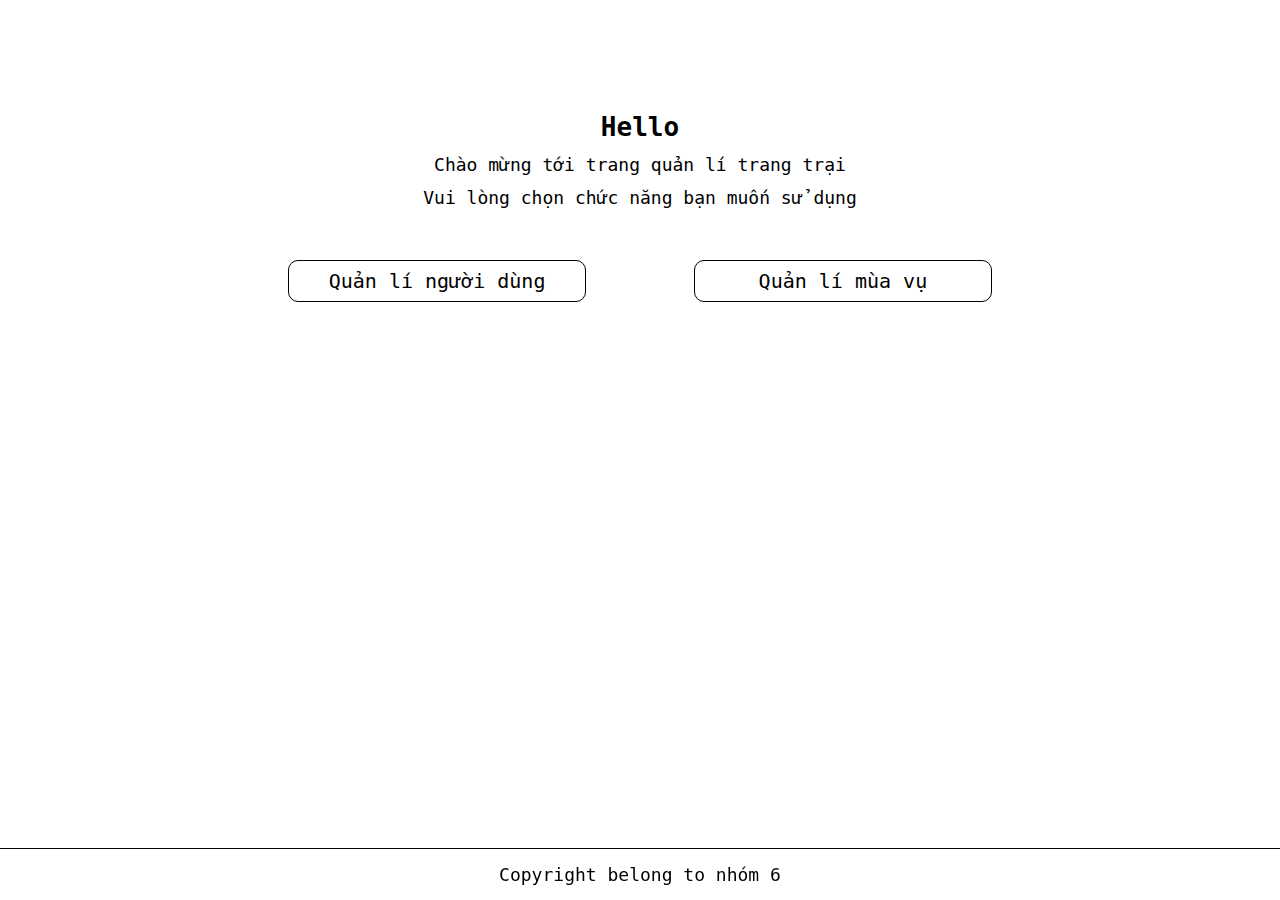
<file: QuanLiTrangTrai/dashboard.html>
<!DOCTYPE html>
<html lang="en">
<head>
    <meta charset="UTF-8">
    <meta http-equiv="X-UA-Compatible" content="IE=edge">
    <meta name="viewport" content="width=device-width, initial-scale=1.0">
    <link rel="stylesheet" href="https://cdnjs.cloudflare.com/ajax/libs/font-awesome/6.1.1/css/all.min.css" integrity="sha512-KfkfwYDsLkIlwQp6LFnl8zNdLGxu9YAA1QvwINks4PhcElQSvqcyVLLD9aMhXd13uQjoXtEKNosOWaZqXgel0g==" crossorigin="anonymous" referrerpolicy="no-referrer" />
    <title>Quản lí trang trại</title>
    <style>
        body{
            font-family: monospace;
        }

        .main{
            display: flex;
            align-items: center;
            flex-direction: column;
            animation: show 6s linear;
            overflow: hidden;
            margin-top: 100px;
        }

        .text-wrapper{
            text-align: center;
            height: 140px;
        }

        .text{
            display: block;
            margin: 12px 0;
        }

        label.text{
            font-size: 18px;
        }

        @keyframes show{
            0%{
                height: 0;
            }
            100%{
                height: 40vh;
            }
        }

        .selection{
            padding: 20px 0 10px 0;
        }

        .selection a{
            margin: 0 50px;
            display: inline-block;
            text-decoration: none;
            color: #000;
            font-size: 20px;
            min-width: 280px;
            text-align: center;
            padding: 8px;
            border: 1px solid #000;
            border-radius: 10px;
            transition: 0.3s linear;
        }

        .selection a:hover{
            box-shadow: -2px -3px 8px rgba(0, 0, 0, 0.15),
                        2px 3px 8px rgba(0, 0, 0, 0.15);
            transform: scale(1.1);
        }

        footer{
            font-size: 18px;
            position: fixed;
            bottom: 15px;
            padding-top: 15px;
            border-top: 1px solid #000;
            width: 100%;
            text-align: center;
        }
    </style>
</head>
<body>
    <div class="main">
        <div class="text-wrapper">
            <h1 class="text">Hello</h1>
            <label class="text">Chào mừng tới trang quản lí trang trại</label>
            <label class="text">Vui lòng chọn chức năng bạn muốn sử dụng</label>
        </div>
        <div class="selection">
            <a href=""><i class="fa-solid fa-user"></i> Quản lí người dùng</a>
            <a href="QuanLiMuaVu/quanlimuavu.html"><i class="fa-solid fa-tractor"></i> Quản lí mùa vụ</a>
        </div>
        <footer>Copyright belong to nhóm 6</footer>
    </div>
</body>
</html>
</file>
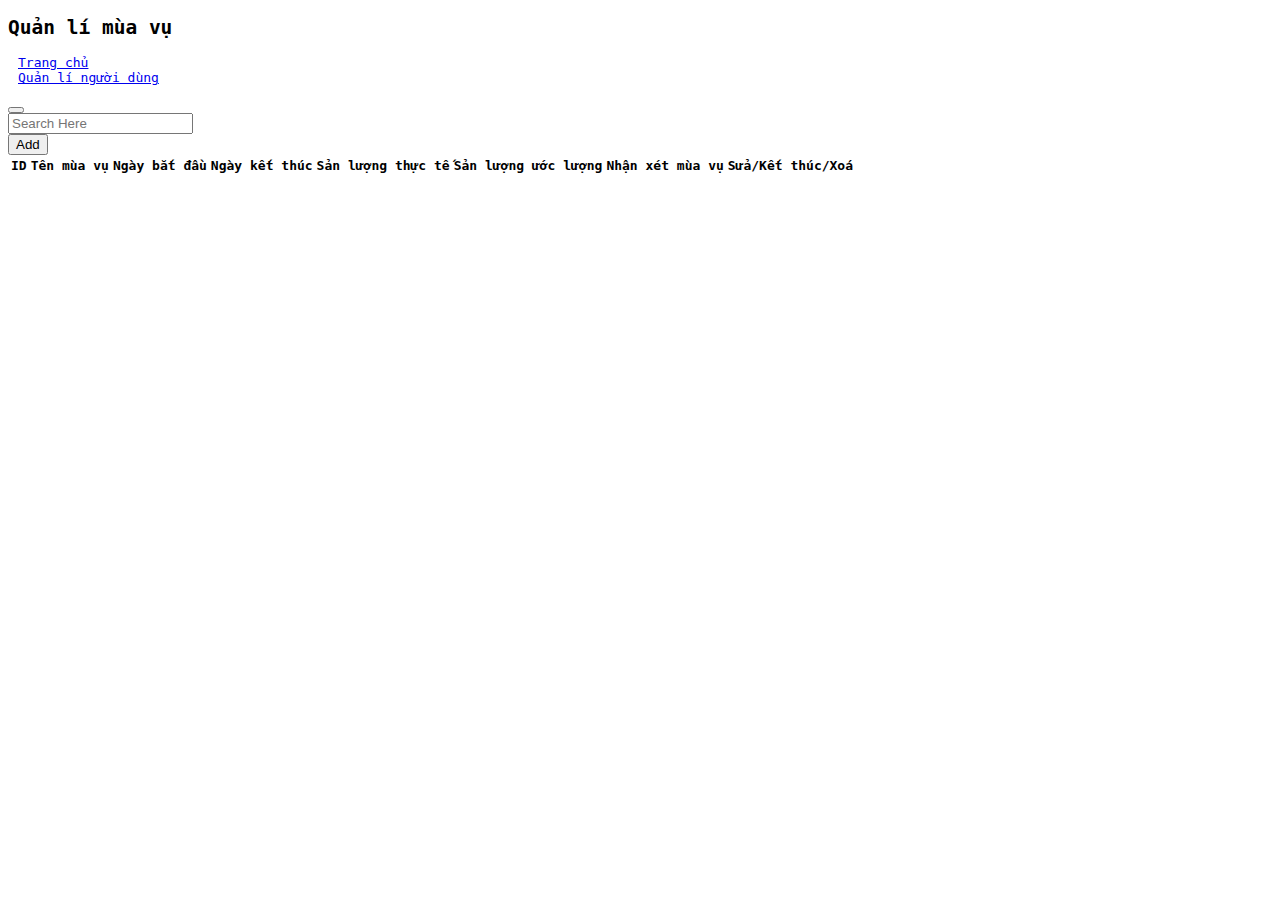
<file: QuanLiTrangTrai/QuanLiMuaVu/quanlimuavu.html>
<!DOCTYPE html>
<html lang="en">
<head>
    <meta charset="UTF-8">
    <meta http-equiv="X-UA-Compatible" content="IE=edge">
    <meta name="viewport" content="width=device-width, initial-scale=1.0">
    <link rel="stylesheet" href="https://cdnjs.cloudflare.com/ajax/libs/font-awesome/6.1.1/css/all.min.css" integrity="sha512-KfkfwYDsLkIlwQp6LFnl8zNdLGxu9YAA1QvwINks4PhcElQSvqcyVLLD9aMhXd13uQjoXtEKNosOWaZqXgel0g==" crossorigin="anonymous" referrerpolicy="no-referrer" />
    <link rel="stylesheet" href="https://cdn.jsdelivr.net/npm/bootstrap@4.6.1/dist/css/bootstrap.min.css" integrity="sha384-zCbKRCUGaJDkqS1kPbPd7TveP5iyJE0EjAuZQTgFLD2ylzuqKfdKlfG/eSrtxUkn" crossorigin="anonymous">
    <title>Quản lí mùa vụ</title>
</head>
<body>
    <style>
        body{
            font-family: monospace;
        }

        .sidebar{
            width: 100%;
        }
        
        ul{
            list-style: none;
            padding-left: 10px;
        }

        .sidebar{
            transition: all 0.7s linear;
        }

        .sidebar-list:hover{
            background-color: rgba(0, 0, 0, 0.1);
        }   

        .search-icon{
            cursor: pointer;
        }

        .feature{
            margin: 0 4px;
            border-radius: 5px;
        }

        .addModal,
        .editModal,
        .finalModal{
            position: fixed;
            top: 50%;
            left: 50%;
            transform: translate(-50% ,-50%);
            width: 600px;
            height: fit-content;
            display: none;
            background-color: #fff;
            padding: 24px;
            border-radius: 10px;
            box-shadow: 5px 5px 12px rgba(0, 0, 0, 0.1),
                        -5px -5px 12px rgba(0, 0, 0, 0.2);
            animation: slideDown 0.35s linear;
        }

        @keyframes slideDown{
            from{
                top: 0;
                opacity: 0;
            }to{
                top: 50%;
                opacity: 1;
            }
        }
        
        .addModal input,
        .editModal input,
        .finalModal input{
            display: block;
            width: 100%;
            margin: 12px 0;
            padding: 3px 0 3px 10px;
        }
    </style>
</head>
<body>
    <div id="wrapper">
        <div class="sidebar d-md-block collapse navbar-collapse bg-dark" id="sidebar">
            <div class="d-flex justify-content-between border-bottom border-secondary">
                <h2 class="text-white p-3 title">Quản lí mùa vụ</h2>
            </div>
            <ul class="pl-0">
                <li class="sidebar-list py-2"><a class="d-block text-white text-decoration-none" href="../QuanLiNguoiDung/dashboard.html"><i class="h4 ml-3 mr-4 fa-solid fa-calendar-days"></i>Trang chủ</a></li>
                <li class="sidebar-list py-2"><a class="d-block text-white text-decoration-none" href="../QuanLiNguoiDung/"><i class="h4 ml-3 mr-4 fa-solid fa-chart-line"></i>Quản lí người dùng</a></li>
            </ul>
        </div>
        <div class="content w-100 bg-light">
            <nav class="bg-white w-100 px-3 py-2">
                <div class="row mx-0 bg-white">
                    <div class="d-flex justify-content-between">
                        <button type="button" class="btn text-white bg-white d-md-none navbar-toggler navbar-light" data-toggle="collapse" data-target="#sidebar">
                            <span class="navbar-toggler-icon"></span>
                        </button>
                    </div>
                    <div class="input-group border rounded d-none d-md-flex row ml-1">
                        <div class="col-11 px-0">
                            <input type="text" class="form-control border-0" id="search" placeholder="Search Here" aria-label="Username" aria-describedby="basic-addon1">
                        </div>
                        <div class="input-group-prepend mt-1 col-1 pl-5 search-icon">
                        <span class="input-group-text bg-white border-0" id="loop"><i class="fa-solid fa-magnifying-glass"></i></span>
                        </div>
                    </div>
                    <div class="row">
                        <button class="btn btn-primary m-3" id="add" type="button">Add</button>
                    </div>
                </div>
            </nav>
            <table class="table text-center">
                <thead>
                  <tr>
                    <th scope="col" class="border">ID</th>
                    <th scope="col" class="border">Tên mùa vụ</th>
                    <th scope="col" class="border">Ngày bắt đầu</th>
                    <th scope="col" class="border">Ngày kết thúc</th>
                    <th scope="col" class="border">Sản lượng thực tế</th>
                    <th scope="col" class="border">Sản lượng ước lượng</th>
                    <th scope="col" class="border">Nhận xét mùa vụ</th>
                    <th scope="col" class="border">Sửa/Kết thúc/Xoá</th>
                  </tr>
                </thead>
                <tbody>
                </tbody>
            </table>
        </div>
        <div class="addModal">
            <h2 class="text-center">Thêm mùa vụ</h2>
            <input class="seasonName" type="text" required placeholder="Nhập tên mùa vụ">
            <input class="quantityEstimated" type="text" required placeholder="Sản lượng ước tính">
            <input class="unit" type="text" disabled placeholder="Đơn vị tính: Kg">
            <input class="dateStart" type="datetime" placeholder="Ngày bắt đầu">
            <input class="dateEnd" type="datetime" placeholder="Ngày dự kiến thu hoạch">
            <input class="state" type="text" placeholder="State" value="Trong mùa vụ">
            <div class="button d-flex justify-content-end">
                <button class="addCancel btn btn-secondary">Cancel</button>
                <button id="addSuccess" class="btn btn-primary ml-3">Add</button>
            </div>
        </div>
        <div class="editModal">
            <h2 class="text-center">Sửa mùa vụ</h2>
            <input type="text" disabled class="txtId">
            <input class="seasonName" type="text" placeholder="Nhập tên mùa vụ mới">
            <input class="dateStart" type="dateStart" placeholder="Nhập ngày bắt đầu mới">
            <input class="dateEnd" type="dateEnd" placeholder="Nhập ngày kết thúc mới">
            <input class="state" type="text" placeholder="Nhập trạng thái mới">
            <div class="button d-flex justify-content-end">
                <button class="editCancel btn btn-secondary">Cancel</button>
                <button id="editSuccess" class="btn btn-primary ml-3">Edit</button>
            </div>
        </div>
        <div class="finalModal">
            <h2 class="text-center">Thông tin kết thúc mùa vụ</h2>
            <input type="text" disabled class="txtId">
            <input class="quantity" type="text" placeholder="Sản lượng đạt được">
            <input class="state" type="text" placeholder="Nhập trạng thái kết thúc">
            <input type="datetime" class="dateEnd" placeholder="Nhập thời gian kết thúc">
            <div class="button d-flex justify-content-end">
                <button class="finalCancel btn btn-secondary">Cancel</button>
                <button id="finalSuccess" class="btn btn-primary ml-3">Check</button>
            </div>
        </div>
    </div>

    
    <script src="https://cdnjs.cloudflare.com/ajax/libs/jquery/3.6.0/jquery.min.js" integrity="sha512-894YE6QWD5I59HgZOGReFYm4dnWc1Qt5NtvYSaNcOP+u1T9qYdvdihz0PPSiiqn/+/3e7Jo4EaG7TubfWGUrMQ==" crossorigin="anonymous" referrerpolicy="no-referrer"></script>
    <script src="https://cdn.jsdelivr.net/npm/bootstrap@4.6.1/dist/js/bootstrap.bundle.min.js" integrity="sha384-fQybjgWLrvvRgtW6bFlB7jaZrFsaBXjsOMm/tB9LTS58ONXgqbR9W8oWht/amnpF" crossorigin="anonymous"></script>
    <script>
        //Load data: start

        var loop = $(".search-icon");
        loop.click(function(id) {
            var value = $("#search").val();
            var id = $("#.txtId");
            console.log(id);
            console.log(value);
        })

        var arrEle;
        function loadData() {
            $(".table tbody").empty();
            //Sau khi update xong thi xoa thanh phan cu~ tren HTML
            $.ajax({
            url: "https://62b269f320cad3685c8db9c1.mockapi.io/farmManager",
            type: "GET",
            dataType: "json",
            success: function(data) {
                arrEle = data;
                let emptyStr = '';
                for(let i=0 ; i<data.length ; i++){
                    let edit = `<button class="feature" id="edit" onclick=edit(${data[i].id}) type="button"><i class="fa-solid fa-pen-to-square"></i></button>`;
                    let final = `<button class="feature" id="last" type="button" onclick=final(${data[i].id})><i class="fa-solid fa-circle-check"></i></button>`
                    let remove = `<button class="feature" id="remove" type="button" onclick=remove(${data[i].id})><i class="fa-solid fa-trash-can"></i></button>`;
                    if(data[i].quantity == data[i].quantityEstimate) {
                        data[i].comment = 'Đạt chỉ tiêu';
                    } else if(data[i].quantity > data[i].quantityEstimate) {
                        data[i].comment = 'Vượt chỉ tiêu';
                    } else {
                        data[i].comment = 'Chưa đạt';
                    }
                    let strTemp = "<tr> <th scope='row'>" + data[i].id + "</th>"
                        + "<td class='border'>" + data[i].seasonName + "</td>"
                        + "<td class='border'>" + data[i].dateStart + "</td>"
                        + "<td class='border'>" + data[i].dateEnd+ "</td>"
                        + "<td class='border'>" + data[i].quantity + "</td>"
                        + "<td class='border'>" + data[i].quantityEstimate + "</td>"
                        + "<td class='border'>" + data[i].comment + "</td>"
                        + "<td class='border'>" + edit + final + remove + "</td> </tr>";
                        emptyStr += strTemp;
                }
                $(".table tbody").append(emptyStr); //append : mở rộng 
                }
            });
        }
        loadData();
        //load data : end
        
        
        //sửa : start
        function edit(id){
            for(let i = 0; i<arrEle.length;i++){
                if(arrEle[i].id == id){
                    $(".editModal").show();
                    $(".txtId").val(arrEle[i].id);
                    $(".editModal .seasonName").val(arrEle[i].seasonName);
                    $(".editModal .dateStart").val(arrEle[i].dateStart);
                    $(".editModal .dateEnd").val(arrEle[i].dateEnd);
                    $(".editModal .state").val(arrEle[i].state);
                    break;
                }
            }
        };

        $(".editCancel").click(function() {
            $(".editModal").hide();
        });

        $("#editSuccess").click(function() {
            var editData = {};
            var id = $(".txtId").val();
            editData.seasonName = $(".editModal .seasonName").val();
            editData.dateStart = $(".editModal .dateStart").val();
            editData.dateEnd = $(".editModal .dateEnd").val();
            editData.state = $(".editModal .state").val();
            console.log(id);
            $.ajax({
                url: "https://62b269f320cad3685c8db9c1.mockapi.io/farmManager/" + id,
                type: "PUT",
                data: editData,
                success: function(result) {
                    $(".editModal").hide();
                    loadData();
                }
            })
        })
        //sửa : end

        //thêm : start
        $("#add").click(function() {
            $(".addModal").show();
        });
        
        $(".addCancel").click(function() {
            $(".addModal").hide();
        });

        var date = new Date();
        var year = date.getFullYear();
        var month = date.getMonth() + 1;
        var day = date.getDate();
        var hours = date.getHours();
        var minutes = date.getMinutes();
        var seconds = date.getSeconds();
        var miliseconds = date.getMilliseconds();
        var current = `${year}-0${month}-${day}T${hours}:${minutes}:${seconds}.${miliseconds}Z`;
        $("#addSuccess").click(function() {
            var addData = {};
            addData.seasonName = $(".addModal .seasonName").val();
            addData.quantityEstimate = $(".addModal .quantityEstimated").val(); 
                
            if($(".addModal .dateStart").val() != '' && $(".addModal .dateStart").val() != undefined) {
                addData.dateStart = $(".addModal .dateStart").val();
            } else {
                addData.dateStart = current;
                console.log(current);
            }

            if(addData.seasonName != '' && addData.seasonName != undefined && addData.quantityEstimate != '' && addData.quantityEstimate != undefined){
                $.ajax({
                    url: "https://62b269f320cad3685c8db9c1.mockapi.io/farmManager",
                    type: "POST",
                    data: addData,
                    success: function(result) {
                        $(".addModal").hide();
                        loadData();
                    }
                })
            }
        })
        //thêm : end


        //Xoá : start
        function remove(id){
            $.ajax({
                url: "https://62b269f320cad3685c8db9c1.mockapi.io/farmManager/" + id,
                type: "DELETE",
                success: function() {
                    loadData();
                }
            })
        };
        //Xoá : end

        //Final : start
        function final(id){
            for(let i = 0; i<arrEle.length;i++){
                if(arrEle[i].id == id){
                    $(".finalModal").show();
                    $(".finalModal .txtId").val(arrEle[i].id);
                    $(".finalModal .quantity").val(arrEle[i].quantity);
                    $(".finalModal .state").val(arrEle[i].state);
                    $(".finalModal .dateEnd").val(arrEle[i].dateEnd);
                    break;
                }
            }
        };

        $(".finalCancel").click(function() {
            $(".finalModal").hide();
        });

        $("#finalSuccess").click(function() {
            var finalData = {};
            var id = $(".finalModal .txtId").val();
            finalData.quantity = $(".finalModal .quantity").val();
            finalData.state = $(".finalModal .state").val();
            finalData.dateEnd = $(".finalModal .dateEnd").val() + `T${hours}:${minutes}:${seconds}.${miliseconds}Z`;
            $.ajax({
                url: "https://62b269f320cad3685c8db9c1.mockapi.io/farmManager/" + id,
                type: "PUT",
                data: finalData,
                success: function(result) {
                    $(".finalModal").hide();
                    loadData();
                }
            })
        });
        //Final : end
    </script>
</body>
</html>
</file>
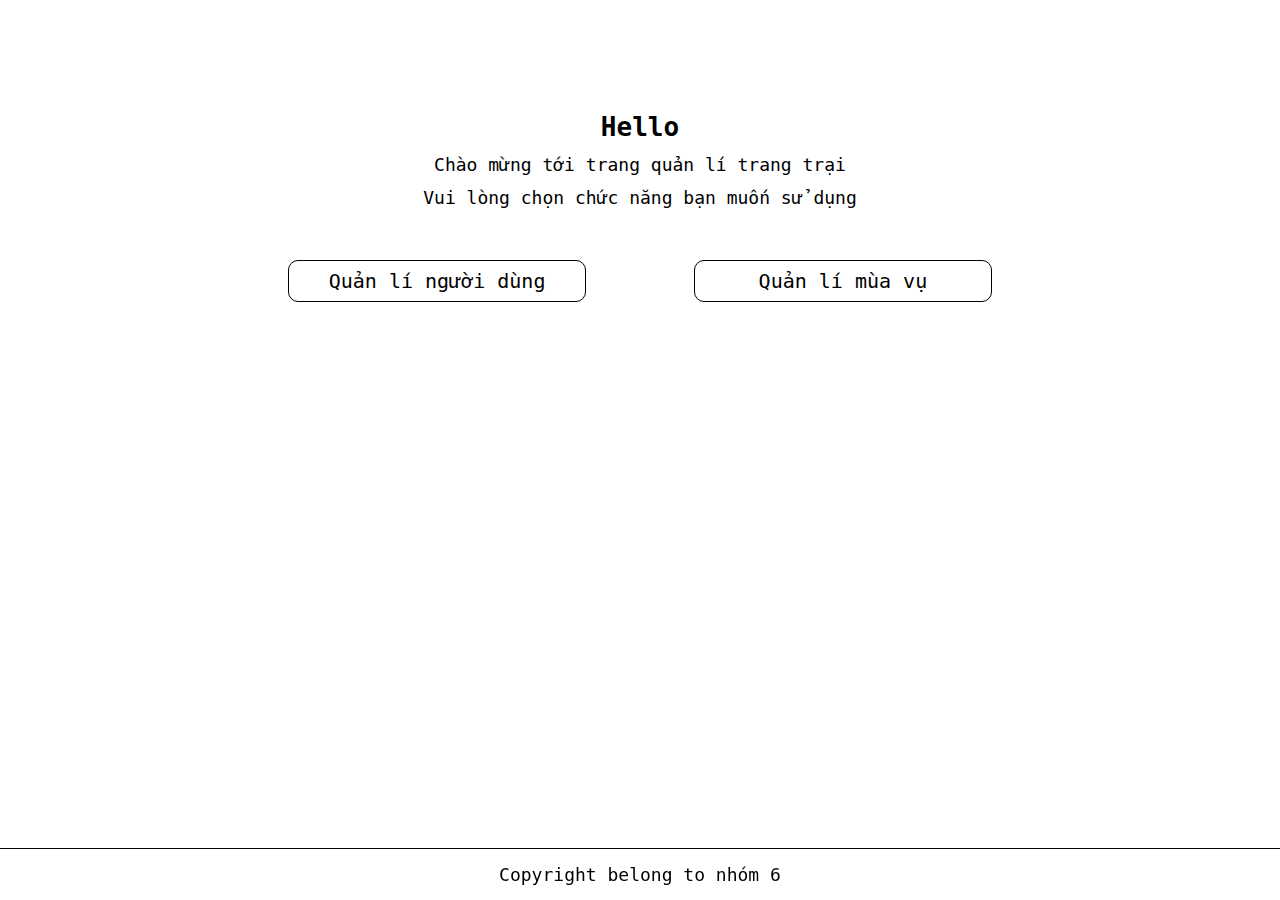
<file: QuanLiTrangTrai/QuanLiNguoiDung/dashboard.html>
<!DOCTYPE html>
<html lang="en">
<head>
    <meta charset="UTF-8">
    <meta http-equiv="X-UA-Compatible" content="IE=edge">
    <meta name="viewport" content="width=device-width, initial-scale=1.0">
    <link rel="stylesheet" href="https://cdnjs.cloudflare.com/ajax/libs/font-awesome/6.1.1/css/all.min.css" integrity="sha512-KfkfwYDsLkIlwQp6LFnl8zNdLGxu9YAA1QvwINks4PhcElQSvqcyVLLD9aMhXd13uQjoXtEKNosOWaZqXgel0g==" crossorigin="anonymous" referrerpolicy="no-referrer" />
    <title>Quản lí trang trại</title>
    <style>
        body{
            font-family: monospace;
        }

        .main{
            display: flex;
            align-items: center;
            flex-direction: column;
            animation: show 6s linear;
            overflow: hidden;
            margin-top: 100px;
        }

        .text-wrapper{
            text-align: center;
            height: 140px;
        }

        .text{
            display: block;
            margin: 12px 0;
        }

        label.text{
            font-size: 18px;
        }

        @keyframes show{
            0%{
                height: 0;
            }
            100%{
                height: 40vh;
            }
        }

        .selection{
            padding: 20px 0 10px 0;
        }

        .selection a{
            margin: 0 50px;
            display: inline-block;
            text-decoration: none;
            color: #000;
            font-size: 20px;
            min-width: 280px;
            text-align: center;
            padding: 8px;
            border: 1px solid #000;
            border-radius: 10px;
            transition: 0.3s linear;
        }

        .selection a:hover{
            box-shadow: -2px -3px 8px rgba(0, 0, 0, 0.15),
                        2px 3px 8px rgba(0, 0, 0, 0.15);
            transform: scale(1.1);
        }

        footer{
            font-size: 18px;
            position: fixed;
            bottom: 15px;
            padding-top: 15px;
            border-top: 1px solid #000;
            width: 100%;
            text-align: center;
        }
    </style>
</head>
<body>
    <div class="main">
        <div class="text-wrapper">
            <h1 class="text">Hello</h1>
            <label class="text">Chào mừng tới trang quản lí trang trại</label>
            <label class="text">Vui lòng chọn chức năng bạn muốn sử dụng</label>
        </div>
        <div class="selection">
            <a href="./login/login.html"><i class="fa-solid fa-user"></i> Quản lí người dùng</a>
            <a href="../QuanLiMuaVu/quanlimuavu.html"><i class="fa-solid fa-tractor"></i> Quản lí mùa vụ</a>
        </div>
        <footer>Copyright belong to nhóm 6</footer>
    </div>
</body>
</html>
</file>
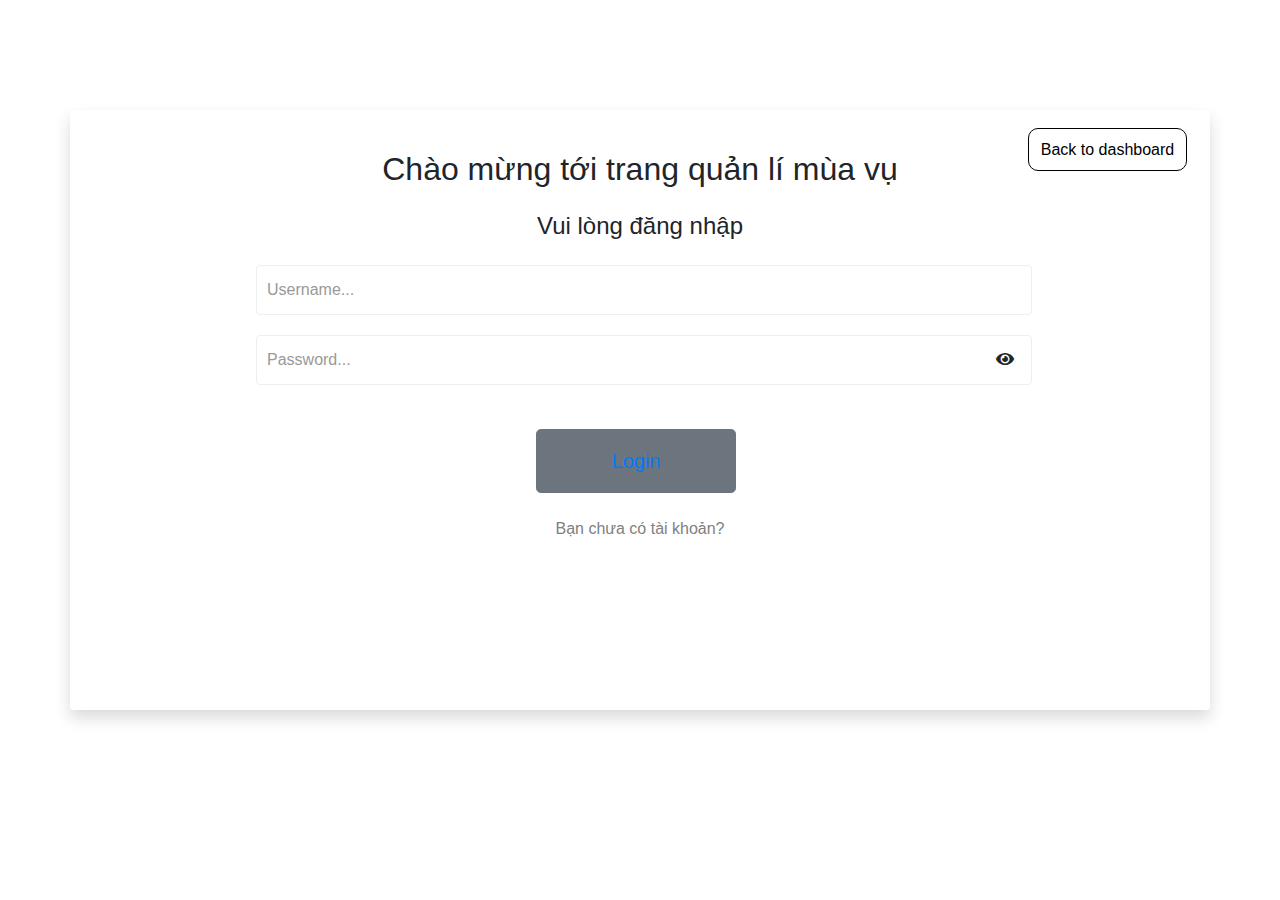
<file: QuanLiTrangTrai/QuanLiNguoiDung/login/login.html>
<!doctype html>
<html lang="en">
  <head>
    <title>Login</title>
    <meta charset="utf-8">
    <meta name="viewport" content="width=device-width, initial-scale=1, shrink-to-fit=no">
    <link rel="stylesheet" href="https://stackpath.bootstrapcdn.com/bootstrap/4.3.1/css/bootstrap.min.css" integrity="sha384-ggOyR0iXCbMQv3Xipma34MD+dH/1fQ784/j6cY/iJTQUOhcWr7x9JvoRxT2MZw1T" crossorigin="anonymous">
    <link href="https://use.fontawesome.com/releases/v5.7.0/css/all.css" rel="stylesheet">
    <link rel="stylesheet" href="css-login.css">
  </head>
  <body>
    <div class="container shadow p-3 mb-5 bg-white rounded">
      <a href="../dashboard.html" class="return">Back to dashboard</a>
        <div class="text-center h2">Chào mừng tới trang quản lí mùa vụ</div>
        <div class="my-4 text-center form-group h4"> Vui lòng đăng nhập </div>
      <div class="box-login" >
        <div class="form-field">
          <input type="text" class="form-control form-input user" placeholder=" " id="user">
          <label for="name " class="form-label"> Username...</label>
        </div> 
    
        <div class="form-field">
          <input type="password" class="form-control form-input" placeholder=" " id="pass">
          <label for="name " class="form-label"> Password...</label>
        </div> 
        <i class="fas fa-eye" id="eyes" onclick="checkpass()"></i>

      </div>
      <div class="row">
        <button type="button" class="btn btn-secondary btn-lg py-3" id="btn-login" style="margin-left: 465px">
          <a href="" class="lgin"> Login </a>  </button>
      </div>
      <div class="row form-group py-4" id="creat-acc">
        <a href="../register/reg.html">Bạn chưa có tài khoản?</a>
      </div>
    </div>
    <script
    src="https://code.jquery.com/jquery-3.4.1.min.js"
    integrity="sha256-CSXorXvZcTkaix6Yvo6HppcZGetbYMGWSFlBw8HfCJo="
    crossorigin="anonymous"></script>
    <script src="https://cdnjs.cloudflare.com/ajax/libs/popper.js/1.14.7/umd/popper.min.js" integrity="sha384-UO2eT0CpHqdSJQ6hJty5KVphtPhzWj9WO1clHTMGa3JDZwrnQq4sF86dIHNDz0W1" crossorigin="anonymous"></script>
    <script src="https://stackpath.bootstrapcdn.com/bootstrap/4.3.1/js/bootstrap.min.js" integrity="sha384-JjSmVgyd0p3pXB1rRibZUAYoIIy6OrQ6VrjIEaFf/nJGzIxFDsf4x0xIM+B07jRM" crossorigin="anonymous"></script>
    <script src="./js-login.js"></script>
  </body>
</html>
</file>
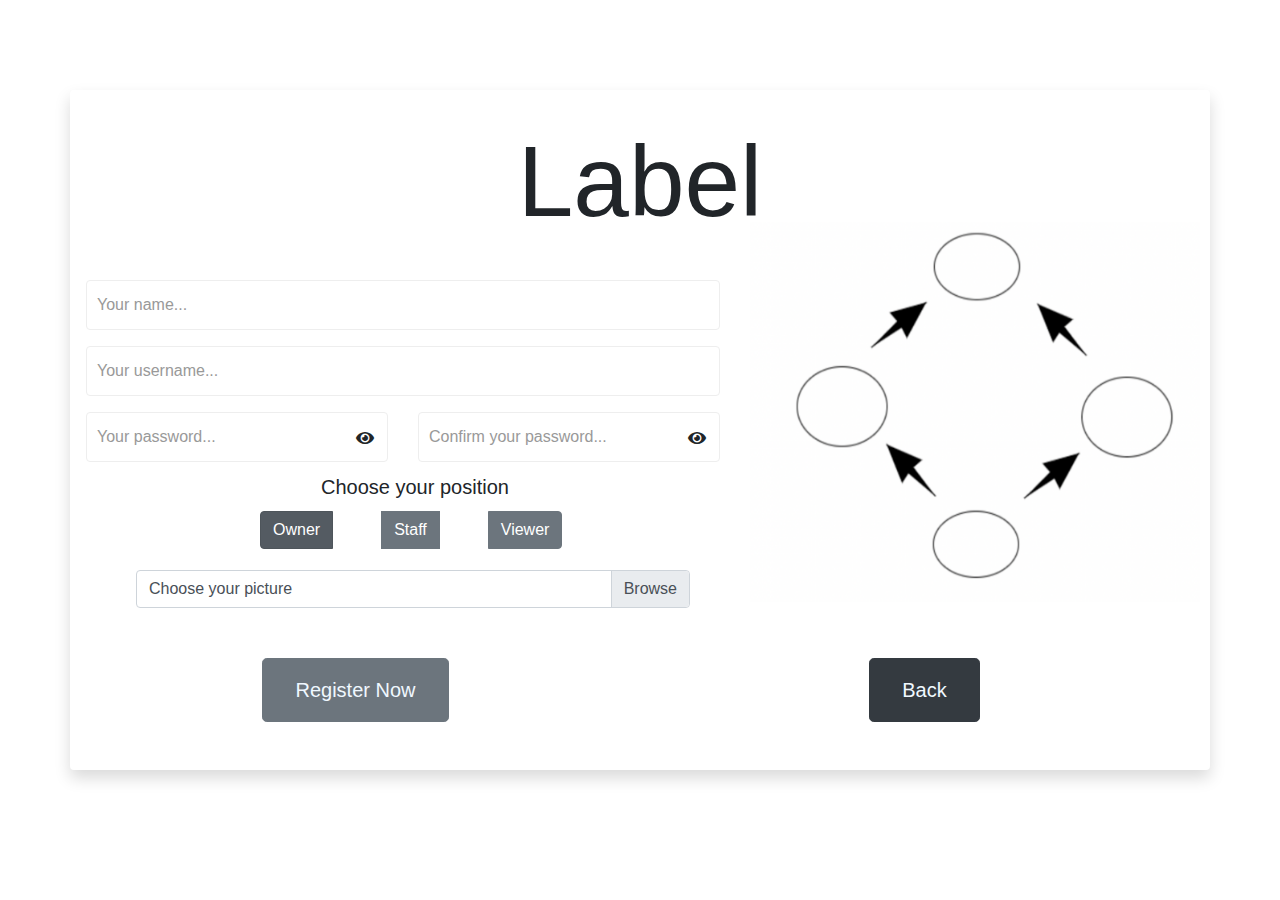
<file: QuanLiTrangTrai/QuanLiNguoiDung/register/reg.html>
<!doctype html>
<html lang="en">
  <head>
    <title>Register</title>
    <meta charset="utf-8">
    <meta name="viewport" content="width=device-width, initial-scale=1, shrink-to-fit=no">
    <link rel="stylesheet" href="https://stackpath.bootstrapcdn.com/bootstrap/4.3.1/css/bootstrap.min.css" integrity="sha384-ggOyR0iXCbMQv3Xipma34MD+dH/1fQ784/j6cY/iJTQUOhcWr7x9JvoRxT2MZw1T" crossorigin="anonymous">
    <link href="https://use.fontawesome.com/releases/v5.7.0/css/all.css" rel="stylesheet">
    <link rel="stylesheet" href="css-reg.css">
  </head>
  <body>
      <div class="container shadow p-3 mb-5 bg-white rounded" onsubmit="signup()">
        <div class="row form-group title-of-form"> Label </div>
        <div class="row">
            <div class="col col-form">
                <div class="row py-2">
                    <div class="col">
                        <div class="form-field">
                            <input type="text" class="form-control form-input" placeholder=" " id="name">
                            <label for="name " class="form-label"> Your name...</label>
                        </div>
                      
                    </div>
                </div>
                <div class="row py-2">
                    <div class="col">
                        <div class="form-field">
                            <input type="text" class="form-control form-input" placeholder=" " id="username">
                            <label for="name " class="form-label"> Your username...</label>
                        </div>
                    </div>
                </div>
                <div class="row py-2">
                    <div class="col">
                        <div class="form-field">
                            <input type="password" class="form-control form-input pass" placeholder=" " id="pass">
                            <label for="name " class="form-label"> Your password...</label>
                        </div>
                        <i class="fas fa-eye" id="eyes" onclick="checkpass()"></i>

                    </div>
                    <div class="col">
                     <div class="form-field">
                        <input type="password" class="form-control form-input pass" placeholder=" " id="con-pass">
                        <label for="name " class="form-label"> Confirm your password...</label>
                    </div>
                    <i class="fas fa-eye" id="eyes" onclick="checkConpass()"></i>

                    </div>
                </div>
            </div>
            <div class="col card-img col-md-5 pic">
                <img src="../img/logo.png" width="450" height="380">
            </div>
        </div>
        <div class="row choose"> Choose your position </div>
        <div class="btn-group btn-group-toggle pos" data-toggle="buttons">
            <label class="btn btn-secondary active m-4" id="op1">
              <input type="radio" name="options" id="option1" checked value="Owner"> Owner
            </label>
            <label class="btn btn-secondary m-4" id="op2">
              <input type="radio" name="options" id="option2" value="Staff"> Staff
            </label>
            <label class="btn btn-secondary m-4" id="op3">
              <input type="radio" name="options" id="option3" value="Viewer"> Viewer
            </label>
        </div>
        <div class="row custom-file" id="file">
            <input type="file" class="custom-file-input" id="customFile">
            <label class="custom-file-label" for="customFile">Choose your picture</label>
        </div>
        <div class="row row-btn">
            <div class="col">
                <button type="button" class="btn btn-secondary btn-lg" id="btn-reg"> 
                    <a href="../login/" class="nav-link" >Register Now</a>  </button>
            </div>
            <div class="col">
                <button type="button" class="btn btn-dark btn-lg" id="btn-back"> 
                    <a href="../login/login.html" class="nav-link"> Back </a>  </button>
            </div>
        </div>
    </div>
    <script
    src="https://code.jquery.com/jquery-3.4.1.min.js"
    integrity="sha256-CSXorXvZcTkaix6Yvo6HppcZGetbYMGWSFlBw8HfCJo="
    crossorigin="anonymous"></script>
    <script src="https://cdnjs.cloudflare.com/ajax/libs/popper.js/1.14.7/umd/popper.min.js" integrity="sha384-UO2eT0CpHqdSJQ6hJty5KVphtPhzWj9WO1clHTMGa3JDZwrnQq4sF86dIHNDz0W1" crossorigin="anonymous"></script>
    <script src="https://stackpath.bootstrapcdn.com/bootstrap/4.3.1/js/bootstrap.min.js" integrity="sha384-JjSmVgyd0p3pXB1rRibZUAYoIIy6OrQ6VrjIEaFf/nJGzIxFDsf4x0xIM+B07jRM" crossorigin="anonymous"></script>
    <script src="./js-reg.js"></script>
  </body>
</html>
</file>
<file: QuanLiTrangTrai/QuanLiNguoiDung/login/css-login.css>
.return{
    position: relative; 
    top: 12px;
    left: 85%;
    padding: 12px;
    border: 1px solid #000;
    border-radius: 10px;
    text-decoration: none;
    color: #000;
}
.container{
    height: 600px;
    margin-top: 110px;
}
.box-login{
    width: 70%;
    margin-left: 170px;
}
.box-login,#creat-acc{
    justify-content: center;
}
#btn-login{
    width: 200px;
    margin-top: 20px;
}
#creat-acc a{
    text-decoration: none;
    color: grey;
}
#creat-acc a:hover{
    color: rgb(11, 10, 10);
}
.user{
    margin-bottom: 20px;
}
i.fas{
    position: relative; 
    top:-37px;
    left: 740px;
    cursor: pointer;
}
/* xx */
.form-input{
    padding: 20px;
    border: 1px solid #Eee;
    width: 100%;
    height: 50px;
    padding: 0 20px;
    transition: 0.25s ease;
}
.form-input:focus{
    border-color: rgb(160, 157, 157);
}
.form-field{
    position: relative;
}
.form-label{
    position: absolute;
    top: 50%;
    transform: translateY(-50%);
    left: 11px;
    user-select: none;
    color: #999;
    pointer-events: none;
    transition: .25s ease;
}
.form-input:not(:placeholder-shown) + .form-label,
.form-input:focus + .form-label{
    top: 0;
    padding: 0 5px;
    display: inline-block;
    background-color: white;
    color: #999;
}
</file>
<file: QuanLiTrangTrai/QuanLiNguoiDung/register/css-reg.css>
.title-of-form{
    font-size: 100px;
    justify-content: center;
}
.container{
    height: 680px;
    margin-top: 90px;
}
.pic{
    margin-top: -50px;
}
.choose,.choose-pic{
    font-family: 'Gill Sans', 'Gill Sans MT', Calibri, 'Trebuchet MS', sans-serif;
    margin-top: -130px;
    margin-left: 235px;
    font-size: 20px;
}
.pos{
    margin-left: 150px;
    margin-top: -15px;
}
.choose-pic{
    margin-top: auto;
}
#file{
    margin: 50px;
    width: 50%;
    margin-top: -30px;
}
.row-btn{
    justify-content: center;
    text-align: center;
}
#btn-back a, #btn-reg a{
    color: aliceblue;
}
i.fas{
    position: relative; 
    cursor: pointer;
}
#eyes{
    top: -35px;
    left: 270px;
}

/* hieu ung mau me */
.form-input{
    padding: 20px;
    border: 1px solid #Eee;
    width: 100%;
    height: 50px;
    padding: 0 20px;
    transition: 0.25s ease;
}
.form-input:focus{
    border-color: rgb(160, 157, 157);
}
.form-field{
    position: relative;
}
.form-label{
    position: absolute;
    top: 50%;
    transform: translateY(-50%);
    left: 11px;
    user-select: none;
    color: #999;
    pointer-events: none;
    transition: .25s ease;
}
.form-input:not(:placeholder-shown) + .form-label,
.form-input:focus + .form-label{
    top: 0;
    padding: 0 5px;
    display: inline-block;
    background-color: white;
    color: #999;
}
</file>
